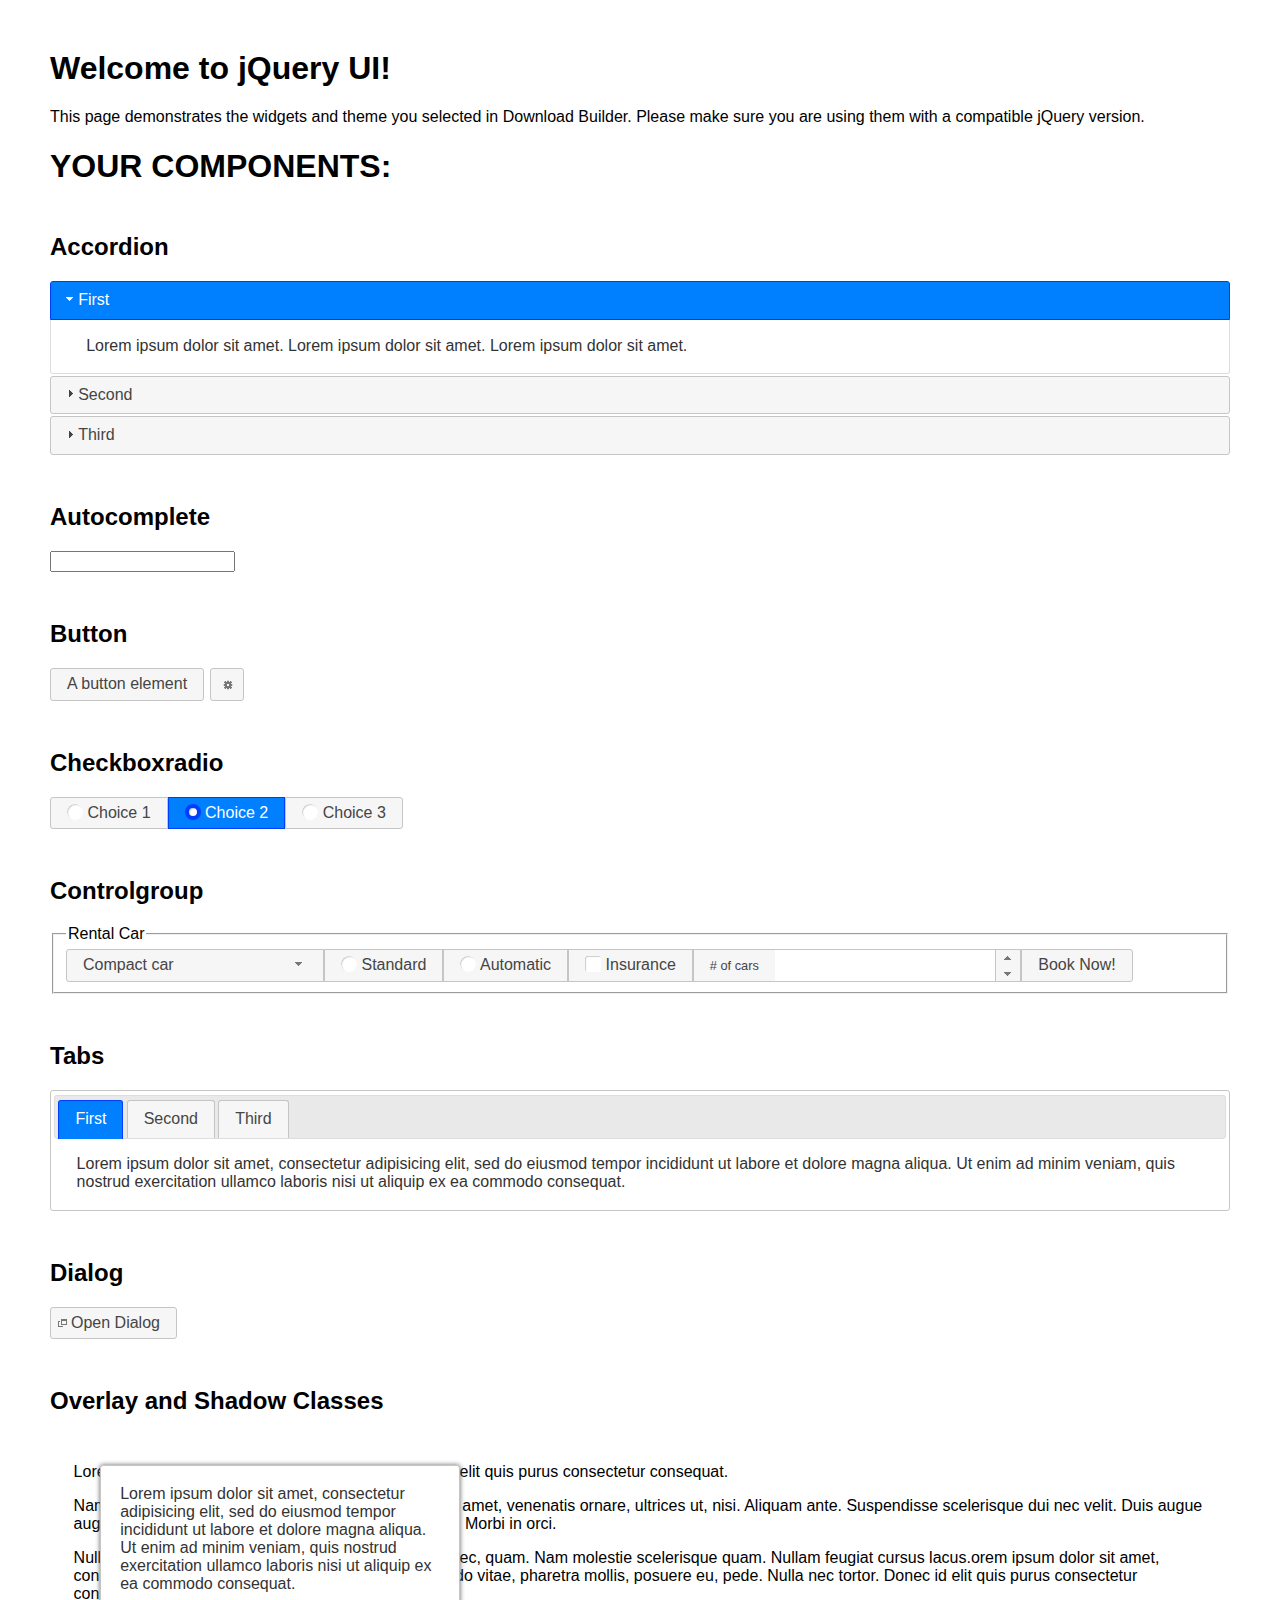
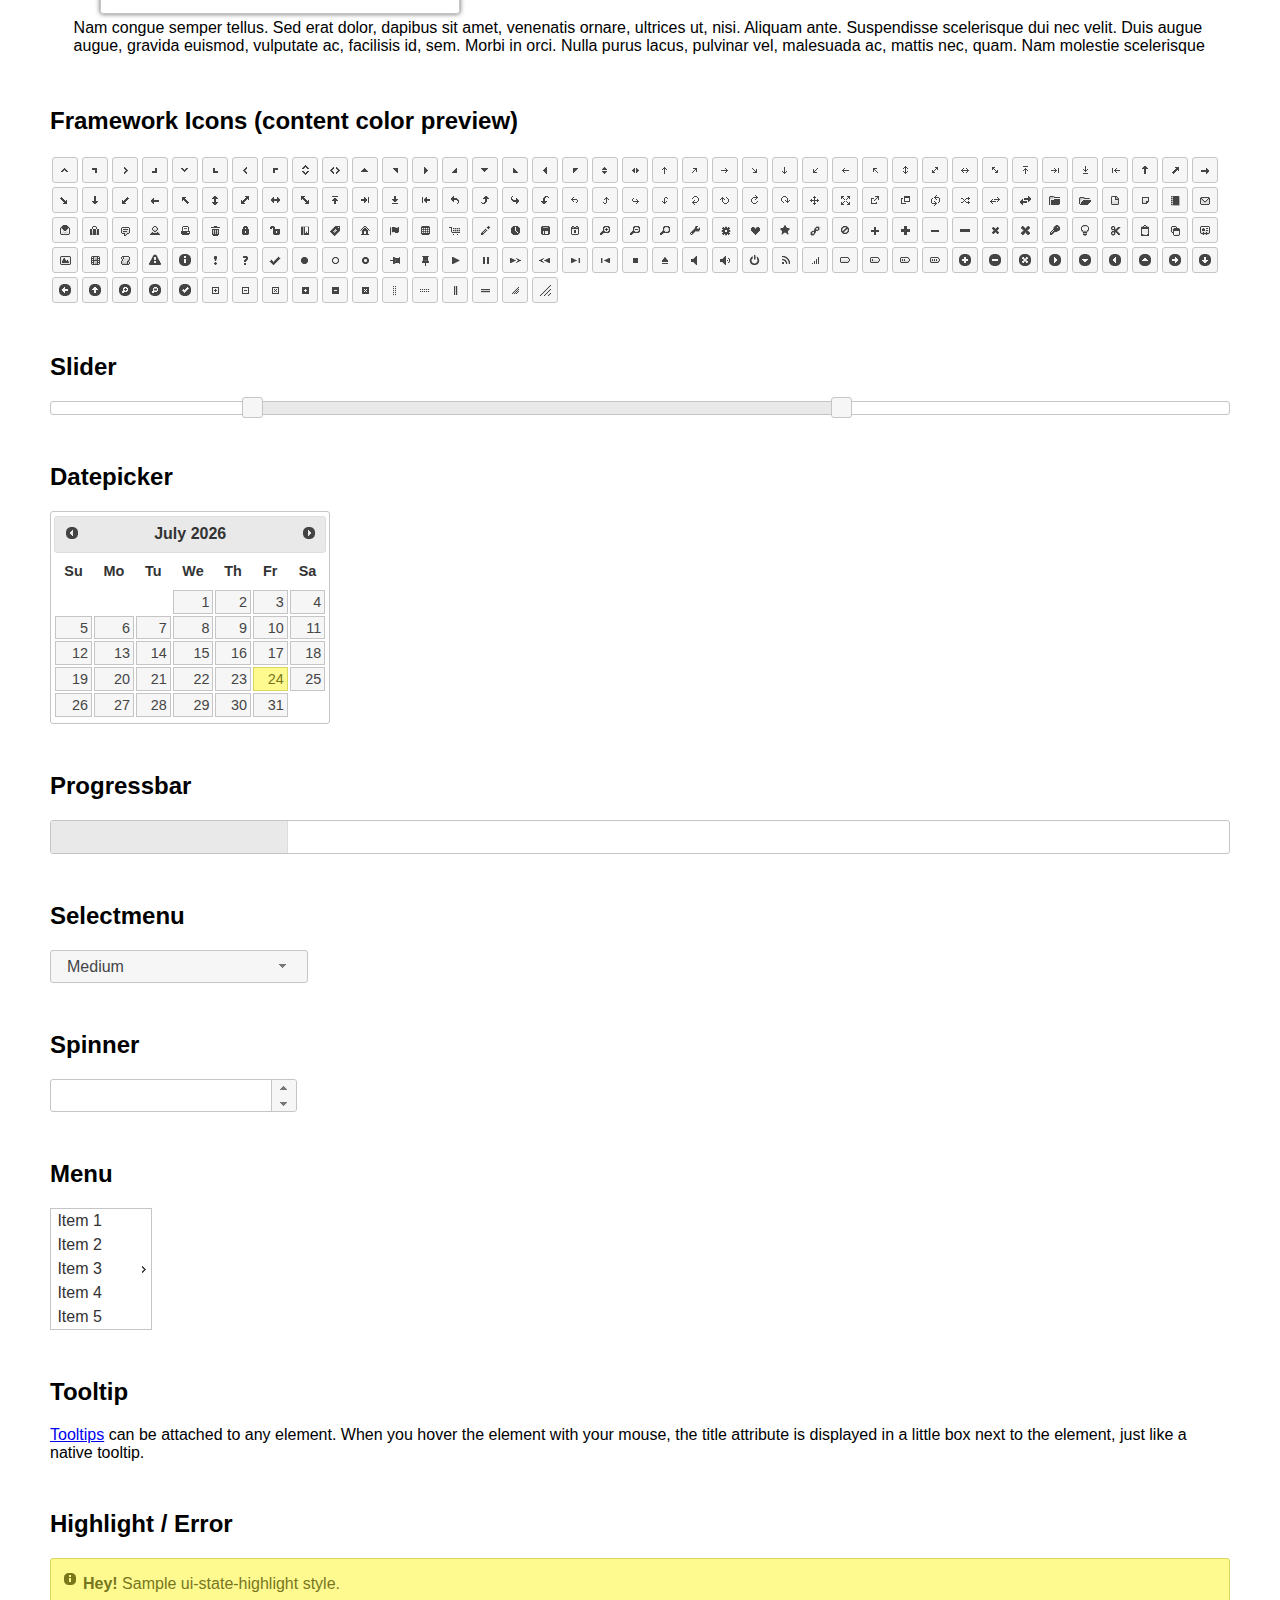
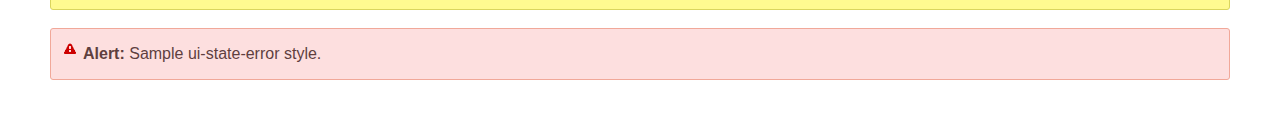
<file: js/jquery-ui/index.html>
<!doctype html>
<html lang="us">
<head>
	<meta charset="utf-8">
	<title>jQuery UI Example Page</title>
	<link href="jquery-ui.css" rel="stylesheet">
	<style>
	body{
		font-family: "Trebuchet MS", sans-serif;
		margin: 50px;
	}
	.demoHeaders {
		margin-top: 2em;
	}
	#dialog-link {
		padding: .4em 1em .4em 20px;
		text-decoration: none;
		position: relative;
	}
	#dialog-link span.ui-icon {
		margin: 0 5px 0 0;
		position: absolute;
		left: .2em;
		top: 50%;
		margin-top: -8px;
	}
	#icons {
		margin: 0;
		padding: 0;
	}
	#icons li {
		margin: 2px;
		position: relative;
		padding: 4px 0;
		cursor: pointer;
		float: left;
		list-style: none;
	}
	#icons span.ui-icon {
		float: left;
		margin: 0 4px;
	}
	.fakewindowcontain .ui-widget-overlay {
		position: absolute;
	}
	select {
		width: 200px;
	}
	</style>
</head>
<body>

<h1>Welcome to jQuery UI!</h1>

<div class="ui-widget">
	<p>This page demonstrates the widgets and theme you selected in Download Builder. Please make sure you are using them with a compatible jQuery version.</p>
</div>

<h1>YOUR COMPONENTS:</h1>


<!-- Accordion -->
<h2 class="demoHeaders">Accordion</h2>
<div id="accordion">
	<h3>First</h3>
	<div>Lorem ipsum dolor sit amet. Lorem ipsum dolor sit amet. Lorem ipsum dolor sit amet.</div>
	<h3>Second</h3>
	<div>Phasellus mattis tincidunt nibh.</div>
	<h3>Third</h3>
	<div>Nam dui erat, auctor a, dignissim quis.</div>
</div>



<!-- Autocomplete -->
<h2 class="demoHeaders">Autocomplete</h2>
<div>
	<input id="autocomplete" title="type &quot;a&quot;">
</div>



<!-- Button -->
<h2 class="demoHeaders">Button</h2>
<button id="button">A button element</button>
<button id="button-icon">An icon-only button</button>



<!-- Checkboxradio -->
<h2 class="demoHeaders">Checkboxradio</h2>
<form style="margin-top: 1em;">
	<div id="radioset">
		<input type="radio" id="radio1" name="radio"><label for="radio1">Choice 1</label>
		<input type="radio" id="radio2" name="radio" checked="checked"><label for="radio2">Choice 2</label>
		<input type="radio" id="radio3" name="radio"><label for="radio3">Choice 3</label>
	</div>
</form>



<!-- Controlgroup -->
<h2 class="demoHeaders">Controlgroup</h2>
<fieldset>
	<legend>Rental Car</legend>
	<div id="controlgroup">
		<select id="car-type">
			<option>Compact car</option>
			<option>Midsize car</option>
			<option>Full size car</option>
			<option>SUV</option>
			<option>Luxury</option>
			<option>Truck</option>
			<option>Van</option>
		</select>
		<label for="transmission-standard">Standard</label>
		<input type="radio" name="transmission" id="transmission-standard">
		<label for="transmission-automatic">Automatic</label>
		<input type="radio" name="transmission" id="transmission-automatic">
		<label for="insurance">Insurance</label>
		<input type="checkbox" name="insurance" id="insurance">
		<label for="horizontal-spinner" class="ui-controlgroup-label"># of cars</label>
		<input id="horizontal-spinner" class="ui-spinner-input">
		<button>Book Now!</button>
	</div>
</fieldset>



<!-- Tabs -->
<h2 class="demoHeaders">Tabs</h2>
<div id="tabs">
	<ul>
		<li><a href="#tabs-1">First</a></li>
		<li><a href="#tabs-2">Second</a></li>
		<li><a href="#tabs-3">Third</a></li>
	</ul>
	<div id="tabs-1">Lorem ipsum dolor sit amet, consectetur adipisicing elit, sed do eiusmod tempor incididunt ut labore et dolore magna aliqua. Ut enim ad minim veniam, quis nostrud exercitation ullamco laboris nisi ut aliquip ex ea commodo consequat.</div>
	<div id="tabs-2">Phasellus mattis tincidunt nibh. Cras orci urna, blandit id, pretium vel, aliquet ornare, felis. Maecenas scelerisque sem non nisl. Fusce sed lorem in enim dictum bibendum.</div>
	<div id="tabs-3">Nam dui erat, auctor a, dignissim quis, sollicitudin eu, felis. Pellentesque nisi urna, interdum eget, sagittis et, consequat vestibulum, lacus. Mauris porttitor ullamcorper augue.</div>
</div>



<h2 class="demoHeaders">Dialog</h2>
<p>
	<button id="dialog-link" class="ui-button ui-corner-all ui-widget">
		<span class="ui-icon ui-icon-newwin"></span>Open Dialog
	</button>
</p>

<h2 class="demoHeaders">Overlay and Shadow Classes</h2>
<div style="position: relative; width: 96%; height: 200px; padding:1% 2%; overflow:hidden;" class="fakewindowcontain">
	<p>Lorem ipsum dolor sit amet,  Nulla nec tortor. Donec id elit quis purus consectetur consequat. </p><p>Nam congue semper tellus. Sed erat dolor, dapibus sit amet, venenatis ornare, ultrices ut, nisi. Aliquam ante. Suspendisse scelerisque dui nec velit. Duis augue augue, gravida euismod, vulputate ac, facilisis id, sem. Morbi in orci. </p><p>Nulla purus lacus, pulvinar vel, malesuada ac, mattis nec, quam. Nam molestie scelerisque quam. Nullam feugiat cursus lacus.orem ipsum dolor sit amet, consectetur adipiscing elit. Donec libero risus, commodo vitae, pharetra mollis, posuere eu, pede. Nulla nec tortor. Donec id elit quis purus consectetur consequat. </p><p>Nam congue semper tellus. Sed erat dolor, dapibus sit amet, venenatis ornare, ultrices ut, nisi. Aliquam ante. Suspendisse scelerisque dui nec velit. Duis augue augue, gravida euismod, vulputate ac, facilisis id, sem. Morbi in orci. Nulla purus lacus, pulvinar vel, malesuada ac, mattis nec, quam. Nam molestie scelerisque quam. </p><p>Nullam feugiat cursus lacus.orem ipsum dolor sit amet, consectetur adipiscing elit. Donec libero risus, commodo vitae, pharetra mollis, posuere eu, pede. Nulla nec tortor. Donec id elit quis purus consectetur consequat. Nam congue semper tellus. Sed erat dolor, dapibus sit amet, venenatis ornare, ultrices ut, nisi. Aliquam ante. </p><p>Suspendisse scelerisque dui nec velit. Duis augue augue, gravida euismod, vulputate ac, facilisis id, sem. Morbi in orci. Nulla purus lacus, pulvinar vel, malesuada ac, mattis nec, quam. Nam molestie scelerisque quam. Nullam feugiat cursus lacus.orem ipsum dolor sit amet, consectetur adipiscing elit. Donec libero risus, commodo vitae, pharetra mollis, posuere eu, pede. Nulla nec tortor. Donec id elit quis purus consectetur consequat. Nam congue semper tellus. Sed erat dolor, dapibus sit amet, venenatis ornare, ultrices ut, nisi. </p>

	<!-- ui-dialog -->
	<div class="ui-widget-overlay ui-front"></div>
	<div style="position: absolute; width: 320px; left: 50px; top: 30px; padding: 1.2em" class="ui-widget ui-front ui-widget-content ui-corner-all ui-widget-shadow">
		Lorem ipsum dolor sit amet, consectetur adipisicing elit, sed do eiusmod tempor incididunt ut labore et dolore magna aliqua. Ut enim ad minim veniam, quis nostrud exercitation ullamco laboris nisi ut aliquip ex ea commodo consequat.
	</div>

</div>

<!-- ui-dialog -->
<div id="dialog" title="Dialog Title">
	<p>Lorem ipsum dolor sit amet, consectetur adipisicing elit, sed do eiusmod tempor incididunt ut labore et dolore magna aliqua. Ut enim ad minim veniam, quis nostrud exercitation ullamco laboris nisi ut aliquip ex ea commodo consequat.</p>
</div>



<h2 class="demoHeaders">Framework Icons (content color preview)</h2>
<ul id="icons" class="ui-widget ui-helper-clearfix">
	<li class="ui-state-default ui-corner-all" title=".ui-icon-caret-1-n"><span class="ui-icon ui-icon-caret-1-n"></span></li>
	<li class="ui-state-default ui-corner-all" title=".ui-icon-caret-1-ne"><span class="ui-icon ui-icon-caret-1-ne"></span></li>
	<li class="ui-state-default ui-corner-all" title=".ui-icon-caret-1-e"><span class="ui-icon ui-icon-caret-1-e"></span></li>
	<li class="ui-state-default ui-corner-all" title=".ui-icon-caret-1-se"><span class="ui-icon ui-icon-caret-1-se"></span></li>
	<li class="ui-state-default ui-corner-all" title=".ui-icon-caret-1-s"><span class="ui-icon ui-icon-caret-1-s"></span></li>
	<li class="ui-state-default ui-corner-all" title=".ui-icon-caret-1-sw"><span class="ui-icon ui-icon-caret-1-sw"></span></li>
	<li class="ui-state-default ui-corner-all" title=".ui-icon-caret-1-w"><span class="ui-icon ui-icon-caret-1-w"></span></li>
	<li class="ui-state-default ui-corner-all" title=".ui-icon-caret-1-nw"><span class="ui-icon ui-icon-caret-1-nw"></span></li>
	<li class="ui-state-default ui-corner-all" title=".ui-icon-caret-2-n-s"><span class="ui-icon ui-icon-caret-2-n-s"></span></li>
	<li class="ui-state-default ui-corner-all" title=".ui-icon-caret-2-e-w"><span class="ui-icon ui-icon-caret-2-e-w"></span></li>
	<li class="ui-state-default ui-corner-all" title=".ui-icon-triangle-1-n"><span class="ui-icon ui-icon-triangle-1-n"></span></li>
	<li class="ui-state-default ui-corner-all" title=".ui-icon-triangle-1-ne"><span class="ui-icon ui-icon-triangle-1-ne"></span></li>
	<li class="ui-state-default ui-corner-all" title=".ui-icon-triangle-1-e"><span class="ui-icon ui-icon-triangle-1-e"></span></li>
	<li class="ui-state-default ui-corner-all" title=".ui-icon-triangle-1-se"><span class="ui-icon ui-icon-triangle-1-se"></span></li>
	<li class="ui-state-default ui-corner-all" title=".ui-icon-triangle-1-s"><span class="ui-icon ui-icon-triangle-1-s"></span></li>
	<li class="ui-state-default ui-corner-all" title=".ui-icon-triangle-1-sw"><span class="ui-icon ui-icon-triangle-1-sw"></span></li>
	<li class="ui-state-default ui-corner-all" title=".ui-icon-triangle-1-w"><span class="ui-icon ui-icon-triangle-1-w"></span></li>
	<li class="ui-state-default ui-corner-all" title=".ui-icon-triangle-1-nw"><span class="ui-icon ui-icon-triangle-1-nw"></span></li>
	<li class="ui-state-default ui-corner-all" title=".ui-icon-triangle-2-n-s"><span class="ui-icon ui-icon-triangle-2-n-s"></span></li>
	<li class="ui-state-default ui-corner-all" title=".ui-icon-triangle-2-e-w"><span class="ui-icon ui-icon-triangle-2-e-w"></span></li>
	<li class="ui-state-default ui-corner-all" title=".ui-icon-arrow-1-n"><span class="ui-icon ui-icon-arrow-1-n"></span></li>
	<li class="ui-state-default ui-corner-all" title=".ui-icon-arrow-1-ne"><span class="ui-icon ui-icon-arrow-1-ne"></span></li>
	<li class="ui-state-default ui-corner-all" title=".ui-icon-arrow-1-e"><span class="ui-icon ui-icon-arrow-1-e"></span></li>
	<li class="ui-state-default ui-corner-all" title=".ui-icon-arrow-1-se"><span class="ui-icon ui-icon-arrow-1-se"></span></li>
	<li class="ui-state-default ui-corner-all" title=".ui-icon-arrow-1-s"><span class="ui-icon ui-icon-arrow-1-s"></span></li>
	<li class="ui-state-default ui-corner-all" title=".ui-icon-arrow-1-sw"><span class="ui-icon ui-icon-arrow-1-sw"></span></li>
	<li class="ui-state-default ui-corner-all" title=".ui-icon-arrow-1-w"><span class="ui-icon ui-icon-arrow-1-w"></span></li>
	<li class="ui-state-default ui-corner-all" title=".ui-icon-arrow-1-nw"><span class="ui-icon ui-icon-arrow-1-nw"></span></li>
	<li class="ui-state-default ui-corner-all" title=".ui-icon-arrow-2-n-s"><span class="ui-icon ui-icon-arrow-2-n-s"></span></li>
	<li class="ui-state-default ui-corner-all" title=".ui-icon-arrow-2-ne-sw"><span class="ui-icon ui-icon-arrow-2-ne-sw"></span></li>
	<li class="ui-state-default ui-corner-all" title=".ui-icon-arrow-2-e-w"><span class="ui-icon ui-icon-arrow-2-e-w"></span></li>
	<li class="ui-state-default ui-corner-all" title=".ui-icon-arrow-2-se-nw"><span class="ui-icon ui-icon-arrow-2-se-nw"></span></li>
	<li class="ui-state-default ui-corner-all" title=".ui-icon-arrowstop-1-n"><span class="ui-icon ui-icon-arrowstop-1-n"></span></li>
	<li class="ui-state-default ui-corner-all" title=".ui-icon-arrowstop-1-e"><span class="ui-icon ui-icon-arrowstop-1-e"></span></li>
	<li class="ui-state-default ui-corner-all" title=".ui-icon-arrowstop-1-s"><span class="ui-icon ui-icon-arrowstop-1-s"></span></li>
	<li class="ui-state-default ui-corner-all" title=".ui-icon-arrowstop-1-w"><span class="ui-icon ui-icon-arrowstop-1-w"></span></li>
	<li class="ui-state-default ui-corner-all" title=".ui-icon-arrowthick-1-n"><span class="ui-icon ui-icon-arrowthick-1-n"></span></li>
	<li class="ui-state-default ui-corner-all" title=".ui-icon-arrowthick-1-ne"><span class="ui-icon ui-icon-arrowthick-1-ne"></span></li>
	<li class="ui-state-default ui-corner-all" title=".ui-icon-arrowthick-1-e"><span class="ui-icon ui-icon-arrowthick-1-e"></span></li>
	<li class="ui-state-default ui-corner-all" title=".ui-icon-arrowthick-1-se"><span class="ui-icon ui-icon-arrowthick-1-se"></span></li>
	<li class="ui-state-default ui-corner-all" title=".ui-icon-arrowthick-1-s"><span class="ui-icon ui-icon-arrowthick-1-s"></span></li>
	<li class="ui-state-default ui-corner-all" title=".ui-icon-arrowthick-1-sw"><span class="ui-icon ui-icon-arrowthick-1-sw"></span></li>
	<li class="ui-state-default ui-corner-all" title=".ui-icon-arrowthick-1-w"><span class="ui-icon ui-icon-arrowthick-1-w"></span></li>
	<li class="ui-state-default ui-corner-all" title=".ui-icon-arrowthick-1-nw"><span class="ui-icon ui-icon-arrowthick-1-nw"></span></li>
	<li class="ui-state-default ui-corner-all" title=".ui-icon-arrowthick-2-n-s"><span class="ui-icon ui-icon-arrowthick-2-n-s"></span></li>
	<li class="ui-state-default ui-corner-all" title=".ui-icon-arrowthick-2-ne-sw"><span class="ui-icon ui-icon-arrowthick-2-ne-sw"></span></li>
	<li class="ui-state-default ui-corner-all" title=".ui-icon-arrowthick-2-e-w"><span class="ui-icon ui-icon-arrowthick-2-e-w"></span></li>
	<li class="ui-state-default ui-corner-all" title=".ui-icon-arrowthick-2-se-nw"><span class="ui-icon ui-icon-arrowthick-2-se-nw"></span></li>
	<li class="ui-state-default ui-corner-all" title=".ui-icon-arrowthickstop-1-n"><span class="ui-icon ui-icon-arrowthickstop-1-n"></span></li>
	<li class="ui-state-default ui-corner-all" title=".ui-icon-arrowthickstop-1-e"><span class="ui-icon ui-icon-arrowthickstop-1-e"></span></li>
	<li class="ui-state-default ui-corner-all" title=".ui-icon-arrowthickstop-1-s"><span class="ui-icon ui-icon-arrowthickstop-1-s"></span></li>
	<li class="ui-state-default ui-corner-all" title=".ui-icon-arrowthickstop-1-w"><span class="ui-icon ui-icon-arrowthickstop-1-w"></span></li>
	<li class="ui-state-default ui-corner-all" title=".ui-icon-arrowreturnthick-1-w"><span class="ui-icon ui-icon-arrowreturnthick-1-w"></span></li>
	<li class="ui-state-default ui-corner-all" title=".ui-icon-arrowreturnthick-1-n"><span class="ui-icon ui-icon-arrowreturnthick-1-n"></span></li>
	<li class="ui-state-default ui-corner-all" title=".ui-icon-arrowreturnthick-1-e"><span class="ui-icon ui-icon-arrowreturnthick-1-e"></span></li>
	<li class="ui-state-default ui-corner-all" title=".ui-icon-arrowreturnthick-1-s"><span class="ui-icon ui-icon-arrowreturnthick-1-s"></span></li>
	<li class="ui-state-default ui-corner-all" title=".ui-icon-arrowreturn-1-w"><span class="ui-icon ui-icon-arrowreturn-1-w"></span></li>
	<li class="ui-state-default ui-corner-all" title=".ui-icon-arrowreturn-1-n"><span class="ui-icon ui-icon-arrowreturn-1-n"></span></li>
	<li class="ui-state-default ui-corner-all" title=".ui-icon-arrowreturn-1-e"><span class="ui-icon ui-icon-arrowreturn-1-e"></span></li>
	<li class="ui-state-default ui-corner-all" title=".ui-icon-arrowreturn-1-s"><span class="ui-icon ui-icon-arrowreturn-1-s"></span></li>
	<li class="ui-state-default ui-corner-all" title=".ui-icon-arrowrefresh-1-w"><span class="ui-icon ui-icon-arrowrefresh-1-w"></span></li>
	<li class="ui-state-default ui-corner-all" title=".ui-icon-arrowrefresh-1-n"><span class="ui-icon ui-icon-arrowrefresh-1-n"></span></li>
	<li class="ui-state-default ui-corner-all" title=".ui-icon-arrowrefresh-1-e"><span class="ui-icon ui-icon-arrowrefresh-1-e"></span></li>
	<li class="ui-state-default ui-corner-all" title=".ui-icon-arrowrefresh-1-s"><span class="ui-icon ui-icon-arrowrefresh-1-s"></span></li>
	<li class="ui-state-default ui-corner-all" title=".ui-icon-arrow-4"><span class="ui-icon ui-icon-arrow-4"></span></li>
	<li class="ui-state-default ui-corner-all" title=".ui-icon-arrow-4-diag"><span class="ui-icon ui-icon-arrow-4-diag"></span></li>
	<li class="ui-state-default ui-corner-all" title=".ui-icon-extlink"><span class="ui-icon ui-icon-extlink"></span></li>
	<li class="ui-state-default ui-corner-all" title=".ui-icon-newwin"><span class="ui-icon ui-icon-newwin"></span></li>
	<li class="ui-state-default ui-corner-all" title=".ui-icon-refresh"><span class="ui-icon ui-icon-refresh"></span></li>
	<li class="ui-state-default ui-corner-all" title=".ui-icon-shuffle"><span class="ui-icon ui-icon-shuffle"></span></li>
	<li class="ui-state-default ui-corner-all" title=".ui-icon-transfer-e-w"><span class="ui-icon ui-icon-transfer-e-w"></span></li>
	<li class="ui-state-default ui-corner-all" title=".ui-icon-transferthick-e-w"><span class="ui-icon ui-icon-transferthick-e-w"></span></li>
	<li class="ui-state-default ui-corner-all" title=".ui-icon-folder-collapsed"><span class="ui-icon ui-icon-folder-collapsed"></span></li>
	<li class="ui-state-default ui-corner-all" title=".ui-icon-folder-open"><span class="ui-icon ui-icon-folder-open"></span></li>
	<li class="ui-state-default ui-corner-all" title=".ui-icon-document"><span class="ui-icon ui-icon-document"></span></li>
	<li class="ui-state-default ui-corner-all" title=".ui-icon-document-b"><span class="ui-icon ui-icon-document-b"></span></li>
	<li class="ui-state-default ui-corner-all" title=".ui-icon-note"><span class="ui-icon ui-icon-note"></span></li>
	<li class="ui-state-default ui-corner-all" title=".ui-icon-mail-closed"><span class="ui-icon ui-icon-mail-closed"></span></li>
	<li class="ui-state-default ui-corner-all" title=".ui-icon-mail-open"><span class="ui-icon ui-icon-mail-open"></span></li>
	<li class="ui-state-default ui-corner-all" title=".ui-icon-suitcase"><span class="ui-icon ui-icon-suitcase"></span></li>
	<li class="ui-state-default ui-corner-all" title=".ui-icon-comment"><span class="ui-icon ui-icon-comment"></span></li>
	<li class="ui-state-default ui-corner-all" title=".ui-icon-person"><span class="ui-icon ui-icon-person"></span></li>
	<li class="ui-state-default ui-corner-all" title=".ui-icon-print"><span class="ui-icon ui-icon-print"></span></li>
	<li class="ui-state-default ui-corner-all" title=".ui-icon-trash"><span class="ui-icon ui-icon-trash"></span></li>
	<li class="ui-state-default ui-corner-all" title=".ui-icon-locked"><span class="ui-icon ui-icon-locked"></span></li>
	<li class="ui-state-default ui-corner-all" title=".ui-icon-unlocked"><span class="ui-icon ui-icon-unlocked"></span></li>
	<li class="ui-state-default ui-corner-all" title=".ui-icon-bookmark"><span class="ui-icon ui-icon-bookmark"></span></li>
	<li class="ui-state-default ui-corner-all" title=".ui-icon-tag"><span class="ui-icon ui-icon-tag"></span></li>
	<li class="ui-state-default ui-corner-all" title=".ui-icon-home"><span class="ui-icon ui-icon-home"></span></li>
	<li class="ui-state-default ui-corner-all" title=".ui-icon-flag"><span class="ui-icon ui-icon-flag"></span></li>
	<li class="ui-state-default ui-corner-all" title=".ui-icon-calculator"><span class="ui-icon ui-icon-calculator"></span></li>
	<li class="ui-state-default ui-corner-all" title=".ui-icon-cart"><span class="ui-icon ui-icon-cart"></span></li>
	<li class="ui-state-default ui-corner-all" title=".ui-icon-pencil"><span class="ui-icon ui-icon-pencil"></span></li>
	<li class="ui-state-default ui-corner-all" title=".ui-icon-clock"><span class="ui-icon ui-icon-clock"></span></li>
	<li class="ui-state-default ui-corner-all" title=".ui-icon-disk"><span class="ui-icon ui-icon-disk"></span></li>
	<li class="ui-state-default ui-corner-all" title=".ui-icon-calendar"><span class="ui-icon ui-icon-calendar"></span></li>
	<li class="ui-state-default ui-corner-all" title=".ui-icon-zoomin"><span class="ui-icon ui-icon-zoomin"></span></li>
	<li class="ui-state-default ui-corner-all" title=".ui-icon-zoomout"><span class="ui-icon ui-icon-zoomout"></span></li>
	<li class="ui-state-default ui-corner-all" title=".ui-icon-search"><span class="ui-icon ui-icon-search"></span></li>
	<li class="ui-state-default ui-corner-all" title=".ui-icon-wrench"><span class="ui-icon ui-icon-wrench"></span></li>
	<li class="ui-state-default ui-corner-all" title=".ui-icon-gear"><span class="ui-icon ui-icon-gear"></span></li>
	<li class="ui-state-default ui-corner-all" title=".ui-icon-heart"><span class="ui-icon ui-icon-heart"></span></li>
	<li class="ui-state-default ui-corner-all" title=".ui-icon-star"><span class="ui-icon ui-icon-star"></span></li>
	<li class="ui-state-default ui-corner-all" title=".ui-icon-link"><span class="ui-icon ui-icon-link"></span></li>
	<li class="ui-state-default ui-corner-all" title=".ui-icon-cancel"><span class="ui-icon ui-icon-cancel"></span></li>
	<li class="ui-state-default ui-corner-all" title=".ui-icon-plus"><span class="ui-icon ui-icon-plus"></span></li>
	<li class="ui-state-default ui-corner-all" title=".ui-icon-plusthick"><span class="ui-icon ui-icon-plusthick"></span></li>
	<li class="ui-state-default ui-corner-all" title=".ui-icon-minus"><span class="ui-icon ui-icon-minus"></span></li>
	<li class="ui-state-default ui-corner-all" title=".ui-icon-minusthick"><span class="ui-icon ui-icon-minusthick"></span></li>
	<li class="ui-state-default ui-corner-all" title=".ui-icon-close"><span class="ui-icon ui-icon-close"></span></li>
	<li class="ui-state-default ui-corner-all" title=".ui-icon-closethick"><span class="ui-icon ui-icon-closethick"></span></li>
	<li class="ui-state-default ui-corner-all" title=".ui-icon-key"><span class="ui-icon ui-icon-key"></span></li>
	<li class="ui-state-default ui-corner-all" title=".ui-icon-lightbulb"><span class="ui-icon ui-icon-lightbulb"></span></li>
	<li class="ui-state-default ui-corner-all" title=".ui-icon-scissors"><span class="ui-icon ui-icon-scissors"></span></li>
	<li class="ui-state-default ui-corner-all" title=".ui-icon-clipboard"><span class="ui-icon ui-icon-clipboard"></span></li>
	<li class="ui-state-default ui-corner-all" title=".ui-icon-copy"><span class="ui-icon ui-icon-copy"></span></li>
	<li class="ui-state-default ui-corner-all" title=".ui-icon-contact"><span class="ui-icon ui-icon-contact"></span></li>
	<li class="ui-state-default ui-corner-all" title=".ui-icon-image"><span class="ui-icon ui-icon-image"></span></li>
	<li class="ui-state-default ui-corner-all" title=".ui-icon-video"><span class="ui-icon ui-icon-video"></span></li>
	<li class="ui-state-default ui-corner-all" title=".ui-icon-script"><span class="ui-icon ui-icon-script"></span></li>
	<li class="ui-state-default ui-corner-all" title=".ui-icon-alert"><span class="ui-icon ui-icon-alert"></span></li>
	<li class="ui-state-default ui-corner-all" title=".ui-icon-info"><span class="ui-icon ui-icon-info"></span></li>
	<li class="ui-state-default ui-corner-all" title=".ui-icon-notice"><span class="ui-icon ui-icon-notice"></span></li>
	<li class="ui-state-default ui-corner-all" title=".ui-icon-help"><span class="ui-icon ui-icon-help"></span></li>
	<li class="ui-state-default ui-corner-all" title=".ui-icon-check"><span class="ui-icon ui-icon-check"></span></li>
	<li class="ui-state-default ui-corner-all" title=".ui-icon-bullet"><span class="ui-icon ui-icon-bullet"></span></li>
	<li class="ui-state-default ui-corner-all" title=".ui-icon-radio-off"><span class="ui-icon ui-icon-radio-off"></span></li>
	<li class="ui-state-default ui-corner-all" title=".ui-icon-radio-on"><span class="ui-icon ui-icon-radio-on"></span></li>
	<li class="ui-state-default ui-corner-all" title=".ui-icon-pin-w"><span class="ui-icon ui-icon-pin-w"></span></li>
	<li class="ui-state-default ui-corner-all" title=".ui-icon-pin-s"><span class="ui-icon ui-icon-pin-s"></span></li>
	<li class="ui-state-default ui-corner-all" title=".ui-icon-play"><span class="ui-icon ui-icon-play"></span></li>
	<li class="ui-state-default ui-corner-all" title=".ui-icon-pause"><span class="ui-icon ui-icon-pause"></span></li>
	<li class="ui-state-default ui-corner-all" title=".ui-icon-seek-next"><span class="ui-icon ui-icon-seek-next"></span></li>
	<li class="ui-state-default ui-corner-all" title=".ui-icon-seek-prev"><span class="ui-icon ui-icon-seek-prev"></span></li>
	<li class="ui-state-default ui-corner-all" title=".ui-icon-seek-end"><span class="ui-icon ui-icon-seek-end"></span></li>
	<li class="ui-state-default ui-corner-all" title=".ui-icon-seek-first"><span class="ui-icon ui-icon-seek-first"></span></li>
	<li class="ui-state-default ui-corner-all" title=".ui-icon-stop"><span class="ui-icon ui-icon-stop"></span></li>
	<li class="ui-state-default ui-corner-all" title=".ui-icon-eject"><span class="ui-icon ui-icon-eject"></span></li>
	<li class="ui-state-default ui-corner-all" title=".ui-icon-volume-off"><span class="ui-icon ui-icon-volume-off"></span></li>
	<li class="ui-state-default ui-corner-all" title=".ui-icon-volume-on"><span class="ui-icon ui-icon-volume-on"></span></li>
	<li class="ui-state-default ui-corner-all" title=".ui-icon-power"><span class="ui-icon ui-icon-power"></span></li>
	<li class="ui-state-default ui-corner-all" title=".ui-icon-signal-diag"><span class="ui-icon ui-icon-signal-diag"></span></li>
	<li class="ui-state-default ui-corner-all" title=".ui-icon-signal"><span class="ui-icon ui-icon-signal"></span></li>
	<li class="ui-state-default ui-corner-all" title=".ui-icon-battery-0"><span class="ui-icon ui-icon-battery-0"></span></li>
	<li class="ui-state-default ui-corner-all" title=".ui-icon-battery-1"><span class="ui-icon ui-icon-battery-1"></span></li>
	<li class="ui-state-default ui-corner-all" title=".ui-icon-battery-2"><span class="ui-icon ui-icon-battery-2"></span></li>
	<li class="ui-state-default ui-corner-all" title=".ui-icon-battery-3"><span class="ui-icon ui-icon-battery-3"></span></li>
	<li class="ui-state-default ui-corner-all" title=".ui-icon-circle-plus"><span class="ui-icon ui-icon-circle-plus"></span></li>
	<li class="ui-state-default ui-corner-all" title=".ui-icon-circle-minus"><span class="ui-icon ui-icon-circle-minus"></span></li>
	<li class="ui-state-default ui-corner-all" title=".ui-icon-circle-close"><span class="ui-icon ui-icon-circle-close"></span></li>
	<li class="ui-state-default ui-corner-all" title=".ui-icon-circle-triangle-e"><span class="ui-icon ui-icon-circle-triangle-e"></span></li>
	<li class="ui-state-default ui-corner-all" title=".ui-icon-circle-triangle-s"><span class="ui-icon ui-icon-circle-triangle-s"></span></li>
	<li class="ui-state-default ui-corner-all" title=".ui-icon-circle-triangle-w"><span class="ui-icon ui-icon-circle-triangle-w"></span></li>
	<li class="ui-state-default ui-corner-all" title=".ui-icon-circle-triangle-n"><span class="ui-icon ui-icon-circle-triangle-n"></span></li>
	<li class="ui-state-default ui-corner-all" title=".ui-icon-circle-arrow-e"><span class="ui-icon ui-icon-circle-arrow-e"></span></li>
	<li class="ui-state-default ui-corner-all" title=".ui-icon-circle-arrow-s"><span class="ui-icon ui-icon-circle-arrow-s"></span></li>
	<li class="ui-state-default ui-corner-all" title=".ui-icon-circle-arrow-w"><span class="ui-icon ui-icon-circle-arrow-w"></span></li>
	<li class="ui-state-default ui-corner-all" title=".ui-icon-circle-arrow-n"><span class="ui-icon ui-icon-circle-arrow-n"></span></li>
	<li class="ui-state-default ui-corner-all" title=".ui-icon-circle-zoomin"><span class="ui-icon ui-icon-circle-zoomin"></span></li>
	<li class="ui-state-default ui-corner-all" title=".ui-icon-circle-zoomout"><span class="ui-icon ui-icon-circle-zoomout"></span></li>
	<li class="ui-state-default ui-corner-all" title=".ui-icon-circle-check"><span class="ui-icon ui-icon-circle-check"></span></li>
	<li class="ui-state-default ui-corner-all" title=".ui-icon-circlesmall-plus"><span class="ui-icon ui-icon-circlesmall-plus"></span></li>
	<li class="ui-state-default ui-corner-all" title=".ui-icon-circlesmall-minus"><span class="ui-icon ui-icon-circlesmall-minus"></span></li>
	<li class="ui-state-default ui-corner-all" title=".ui-icon-circlesmall-close"><span class="ui-icon ui-icon-circlesmall-close"></span></li>
	<li class="ui-state-default ui-corner-all" title=".ui-icon-squaresmall-plus"><span class="ui-icon ui-icon-squaresmall-plus"></span></li>
	<li class="ui-state-default ui-corner-all" title=".ui-icon-squaresmall-minus"><span class="ui-icon ui-icon-squaresmall-minus"></span></li>
	<li class="ui-state-default ui-corner-all" title=".ui-icon-squaresmall-close"><span class="ui-icon ui-icon-squaresmall-close"></span></li>
	<li class="ui-state-default ui-corner-all" title=".ui-icon-grip-dotted-vertical"><span class="ui-icon ui-icon-grip-dotted-vertical"></span></li>
	<li class="ui-state-default ui-corner-all" title=".ui-icon-grip-dotted-horizontal"><span class="ui-icon ui-icon-grip-dotted-horizontal"></span></li>
	<li class="ui-state-default ui-corner-all" title=".ui-icon-grip-solid-vertical"><span class="ui-icon ui-icon-grip-solid-vertical"></span></li>
	<li class="ui-state-default ui-corner-all" title=".ui-icon-grip-solid-horizontal"><span class="ui-icon ui-icon-grip-solid-horizontal"></span></li>
	<li class="ui-state-default ui-corner-all" title=".ui-icon-gripsmall-diagonal-se"><span class="ui-icon ui-icon-gripsmall-diagonal-se"></span></li>
	<li class="ui-state-default ui-corner-all" title=".ui-icon-grip-diagonal-se"><span class="ui-icon ui-icon-grip-diagonal-se"></span></li>
</ul>


<!-- Slider -->
<h2 class="demoHeaders">Slider</h2>
<div id="slider"></div>



<!-- Datepicker -->
<h2 class="demoHeaders">Datepicker</h2>
<div id="datepicker"></div>



<!-- Progressbar -->
<h2 class="demoHeaders">Progressbar</h2>
<div id="progressbar"></div>



<!-- Progressbar -->
<h2 class="demoHeaders">Selectmenu</h2>
<select id="selectmenu">
	<option>Slower</option>
	<option>Slow</option>
	<option selected="selected">Medium</option>
	<option>Fast</option>
	<option>Faster</option>
</select>



<!-- Spinner -->
<h2 class="demoHeaders">Spinner</h2>
<input id="spinner">



<!-- Menu -->
<h2 class="demoHeaders">Menu</h2>
<ul style="width:100px;" id="menu">
	<li><div>Item 1</div></li>
	<li><div>Item 2</div></li>
	<li><div>Item 3</div>
		<ul>
			<li><div>Item 3-1</div></li>
			<li><div>Item 3-2</div></li>
			<li><div>Item 3-3</div></li>
			<li><div>Item 3-4</div></li>
			<li><div>Item 3-5</div></li>
		</ul>
	</li>
	<li><div>Item 4</div></li>
	<li><div>Item 5</div></li>
</ul>



<!-- Tooltip -->
<h2 class="demoHeaders">Tooltip</h2>
<p id="tooltip">
	<a href="#" title="That&apos;s what this widget is">Tooltips</a> can be attached to any element. When you hover
the element with your mouse, the title attribute is displayed in a little box next to the element, just like a native tooltip.
</p>


<!-- Highlight / Error -->
<h2 class="demoHeaders">Highlight / Error</h2>
<div class="ui-widget">
	<div class="ui-state-highlight ui-corner-all" style="margin-top: 20px; padding: 0 .7em;">
		<p><span class="ui-icon ui-icon-info" style="float: left; margin-right: .3em;"></span>
		<strong>Hey!</strong> Sample ui-state-highlight style.</p>
	</div>
</div>
<br>
<div class="ui-widget">
	<div class="ui-state-error ui-corner-all" style="padding: 0 .7em;">
		<p><span class="ui-icon ui-icon-alert" style="float: left; margin-right: .3em;"></span>
		<strong>Alert:</strong> Sample ui-state-error style.</p>
	</div>
</div>

<script src="external/jquery/jquery.js"></script>
<script src="jquery-ui.js"></script>
<script>

$( "#accordion" ).accordion();



var availableTags = [
	"ActionScript",
	"AppleScript",
	"Asp",
	"BASIC",
	"C",
	"C++",
	"Clojure",
	"COBOL",
	"ColdFusion",
	"Erlang",
	"Fortran",
	"Groovy",
	"Haskell",
	"Java",
	"JavaScript",
	"Lisp",
	"Perl",
	"PHP",
	"Python",
	"Ruby",
	"Scala",
	"Scheme"
];
$( "#autocomplete" ).autocomplete({
	source: availableTags
});



$( "#button" ).button();
$( "#button-icon" ).button({
	icon: "ui-icon-gear",
	showLabel: false
});



$( "#radioset" ).buttonset();



$( "#controlgroup" ).controlgroup();



$( "#tabs" ).tabs();



$( "#dialog" ).dialog({
	autoOpen: false,
	width: 400,
	buttons: [
		{
			text: "Ok",
			click: function() {
				$( this ).dialog( "close" );
			}
		},
		{
			text: "Cancel",
			click: function() {
				$( this ).dialog( "close" );
			}
		}
	]
});

// Link to open the dialog
$( "#dialog-link" ).click(function( event ) {
	$( "#dialog" ).dialog( "open" );
	event.preventDefault();
});



$( "#datepicker" ).datepicker({
	inline: true
});



$( "#slider" ).slider({
	range: true,
	values: [ 17, 67 ]
});



$( "#progressbar" ).progressbar({
	value: 20
});



$( "#spinner" ).spinner();



$( "#menu" ).menu();



$( "#tooltip" ).tooltip();



$( "#selectmenu" ).selectmenu();


// Hover states on the static widgets
$( "#dialog-link, #icons li" ).hover(
	function() {
		$( this ).addClass( "ui-state-hover" );
	},
	function() {
		$( this ).removeClass( "ui-state-hover" );
	}
);
</script>
</body>
</html>
</file>
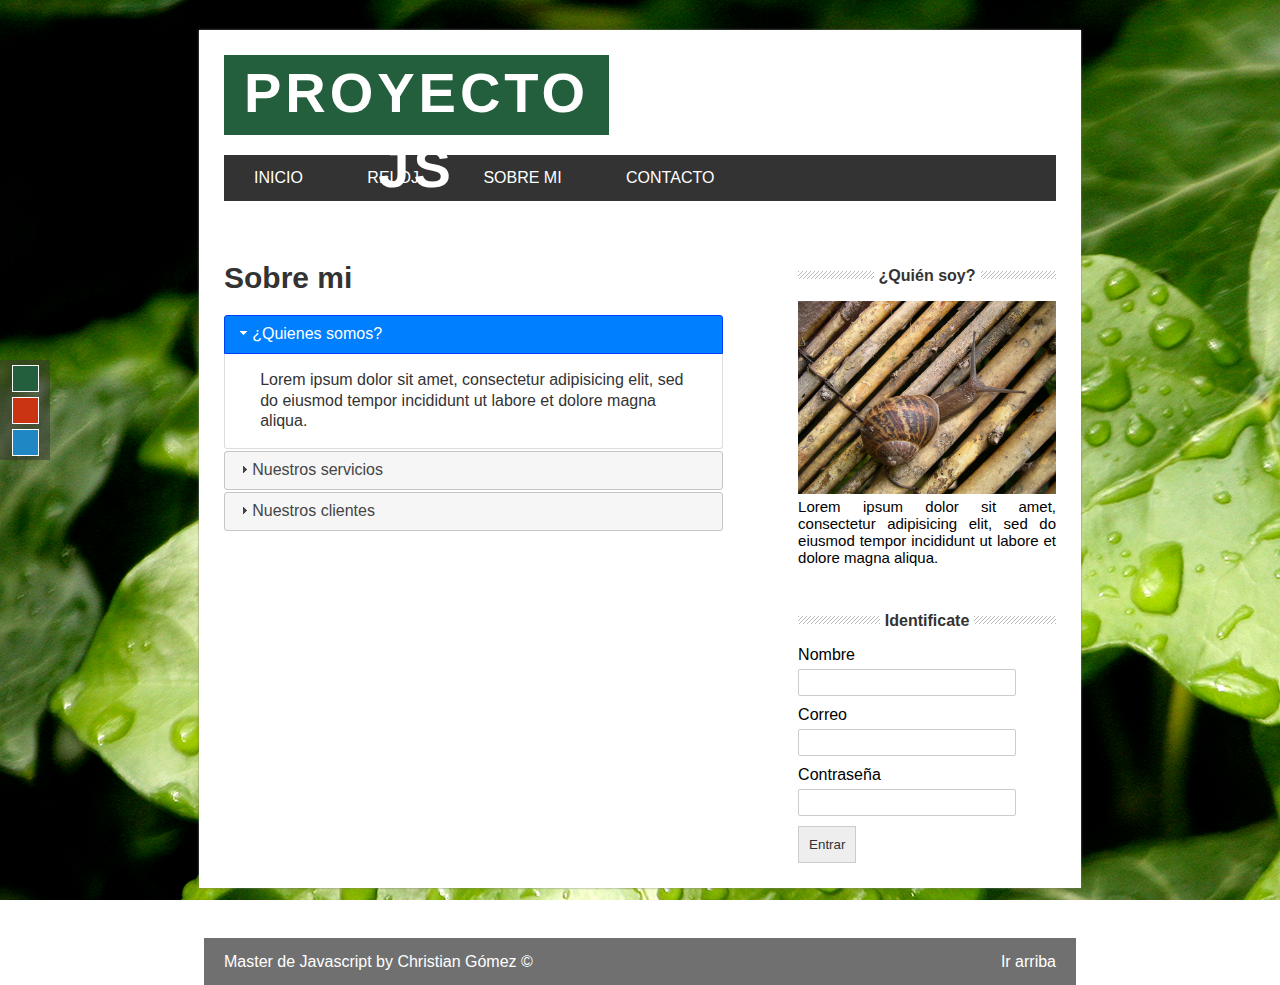
<file: about.html>
<!DOCTYPE html>
<html lang="es" dir="ltr">
  <head>
    <meta charset="utf-8">
    <title>Proyecto con Javascript</title>

    <!-- Jquery -->
    <script src="https://ajax.googleapis.com/ajax/libs/jquery/3.1.1/jquery.min.js"></script>
    <link rel="stylesheet" href="js/jquery-ui/jquery-ui.min.css">
    <link rel="stylesheet" href="js/jquery-ui/jquery-ui.structure.min.css">
    <link rel="stylesheet" href="js/jquery-ui/jquery-ui.theme.min.css">
    <script type="text/javascript" src="js/jquery-ui/jquery-ui.min.js"></script>


    <!-- Estilos css -->
    <link rel="stylesheet" href="css/styles.css">
    <link id="theme" rel="stylesheet" href="css/green.css">
    <!-- Mis scripts -->

    <script src="js/main.js"></script>

  </head>
  <body>
    <div id="selector-theme">
      <div id="to-green"></div>
      <div id="to-red"></div>
      <div id="to-blue"></div>
    </div>

    <section id="global">

      <!-- Cabecera -->
      <header>
        <div id="logo">
            <h1>Proyecto JS</h1>
        </div>
        <div class="clearfix">

        </div>

        <nav id="menu">
          <ul>
            <li><a href="index.html">Inicio</a></li>
            <li><a href="#">Reloj</a></li>
            <li><a href="about.html">Sobre mi</a></li>
            <li><a href="#">Contacto</a></li>
          </ul>
        </nav>
      </header>

      <!-- Contenido  -->
      <section id="content">

        <div id="box">
          <h2>Sobre mi</h2>
          <div id="acordeon">
            <h3>¿Quienes somos?</h3>
            <div class="">
              <p>Lorem ipsum dolor sit amet, consectetur adipisicing elit, sed do eiusmod tempor
              incididunt ut labore et dolore magna aliqua.</p>
            </div>

            <h3>Nuestros servicios</h3>
            <div class="">
              <p>Lorem ipsum dolor sit amet, consectetur adipisicing elit, sed do eiusmod tempor
              incididunt ut labore et dolore magna aliqua.</p>
            </div>

            <h3>Nuestros clientes</h3>
            <div class="">
              <p>Lorem ipsum dolor sit amet, consectetur adipisicing elit, sed do eiusmod tempor
              incididunt ut labore et dolore magna aliqua.</p>
            </div>

            
          </div>

        </div>

        <aside id="sidebar">

          <div id="about">
            <h4> <span>¿Quién soy?</span> </h4>
            <img src="img/caracol.jpg" alt="">
            <p>Lorem ipsum dolor sit amet, consectetur adipisicing elit, sed do eiusmod tempor
            incididunt ut labore et dolore magna aliqua.</p>
          </div>

          <div id="login">
            <h4> <span>Identificate</span> </h4>
            <form class="" action="index.html" method="post">
              <label for="name">Nombre</label>
              <input type="text" name="name" id="form_name">

              <label for="email">Correo</label>
              <input type="text" name="email" id="form_email">

              <label for="password">Contraseña</label>
              <input type="password" name="password" id="form_password">

              <input type="submit" name="" value="Entrar">

            </form>
          </div>

        </aside>

        <div class="clearfix"></div>

      </section>

    </section>

    <footer>
      Master de Javascript by Christian Gómez &copy;

      <a href="#" class="subir">Ir arriba</a>
    </footer>

  </body>
</html>
</file>
<file: css/styles.css>
*{
  margin:0px;
  padding: 0px;
  /* list-style: none; */
}

.clearfix{
    float: none;
    clear: both;
}

#global{
  width: 65%;
  margin: 0px auto;
  margin-top: 30px;
  padding: 25px;
  background: #FFF;
  box-shadow: 0px 0px 2px gray;
}

#logo{
  font-family: Verdana, Arial;
  font-size: 28px;
  letter-spacing: 4px;
  line-height: 75px;
  color: #FFF;
  text-align: center;
  width: 385px;
  height: 80px;
  margin-bottom: 20px;
  float: left;
  text-transform: uppercase;
}

#menu{
  font-family: Helvetica, Arial;
  background: #333;
  width: 100%;
  text-transform: uppercase;
  margin-bottom: 20px;
}

#menu ul{
  line-height: 46px; /*Espacio entre lineas*/
  list-style: none;
}

#menu ul li{
  height: 46px;
  display: inline-block; /*Para poner los elementos uno a lado del otro*/
  transition: all 300ms;
}

#menu a{
  display: block;
  color: white;
  text-decoration: none;
  padding-left: 30px;
  padding-right: 30px;
}

#posts{
  width: 60%;
  float: left;
  font-family: Helvetica, Arial;
}

.post{
  padding: 7px;
}

h2{
  font-family: Helvetica, Arial;
  font-size: 30px;
  color: #333;
}

.post .date{
  display: block;
  color: gray;
  margin-top: 5px;
}

.post p{
  margin-top: 10px;
  margin-bottom: 20px;
  line-height: 22px;
  text-align: justify;
}

.button-more{
  font-size: 14px;
  text-align: center;
  display: block;
  padding: 15px;
  color: white;
  text-decoration: none;
  margin-top: 10px;
  width: 70px;
  margin-bottom: 20px;
}

#sidebar{
  font-family: Helvetica, Arial;
  width: 31%;
  float: right;
}

#sidebar h4{
  margin-top: 50px;
  margin-bottom: 20px;
  text-align: center;
  line-height: 10px;
  color: #333;
  background: url(../img/lines.png) repeat-x;
}

#sidebar h4 span{
  background: white;
  padding: 5px;
}

#sidebar img{
  width: 100%;
}

#sidebar p{
  font-size: 15px;
  text-align: justify;
}

form input[type='text'],
form input[type='password'],
form input[type='email'],
form input[type='number'],
select{
  padding: 5px;
  border-radius: 2px;
  border: 1px solid #ccc;
  width: 80%;
  margin-bottom: 10px;
  margin-top: 5px;
  /* box-shadow: 0px 0px 2px gray; /* X, Y, SHADOW, COLOR */
}

form input[type='submit']{
  background: #eee;
  padding: 10px;
  border: 1px solid #ccc;
  color: #333;
  cursor: pointer;
}

footer{
  font-family: Helvetica, Arial;
  color: #FFF;
  height: 47px;
  background: rgba(51, 51, 51, 0.7);
  margin: 0 auto;
  width: 65%;
  padding-left: 20px;
  padding-right: 20px;
  margin-top: 50px;
  line-height: 47px;
}

.bx-wrapper, .bx-viewport{
  height: 250px !important;
}

#selector-theme{
  position: fixed;
  top: 40%;
  background: rgba(51, 51, 51, 0.5);
  width: 50px;
  height: 100px;
}

#to-green,
#to-red,
#to-blue{
  width: 25px;
  height: 25px;
  border: 1px solid white;
  display: block;
  margin: 0 auto;
  margin-top: 5px;
  margin-bottom: 5px;
  cursor: pointer;
}

#to-green{
  background: #235E3D;
}

#to-red{
  background: #CA3413;
}

#to-blue{
  background: #1F87C4;
}

.subir{
  color: #FFF;
  text-decoration: none;
  display: block;
  float: right;
}

#box{
  width: 60%;
  float: left;
  margin-top: 40px;
}

#acordeon{
  margin-top: 20px;
}

#reloj{
  font-size: 40px;
  font-weight: bold;
  font-family: Helvetica;
  color: #333;
  border: 5px dashed #333;
  width: 30%;
  padding: 30px;
  margin: 0px auto;
}

#form_contact{
  width: 50%;
  margin-top: 15px;
  font-family: Helvetica;
}

#form_contact label{
  display: block;
  width: 100%;
  margin-top: 5px;
}

.form-error{
  /* float: right; */
  font-size: 11px;
  background: red;
  color: white;
  padding: 10px;
  width: 100%;
}
</file>
<file: css/green.css>
body{
  background: url('../img/hojas.jpg');
  background-attachment: fixed;
}

#logo{
  background: #235E3D;
}

#menu ul li:hover{
  background: #235E3D;
}

.button-more{
  background: #235E3D;
}
</file>
